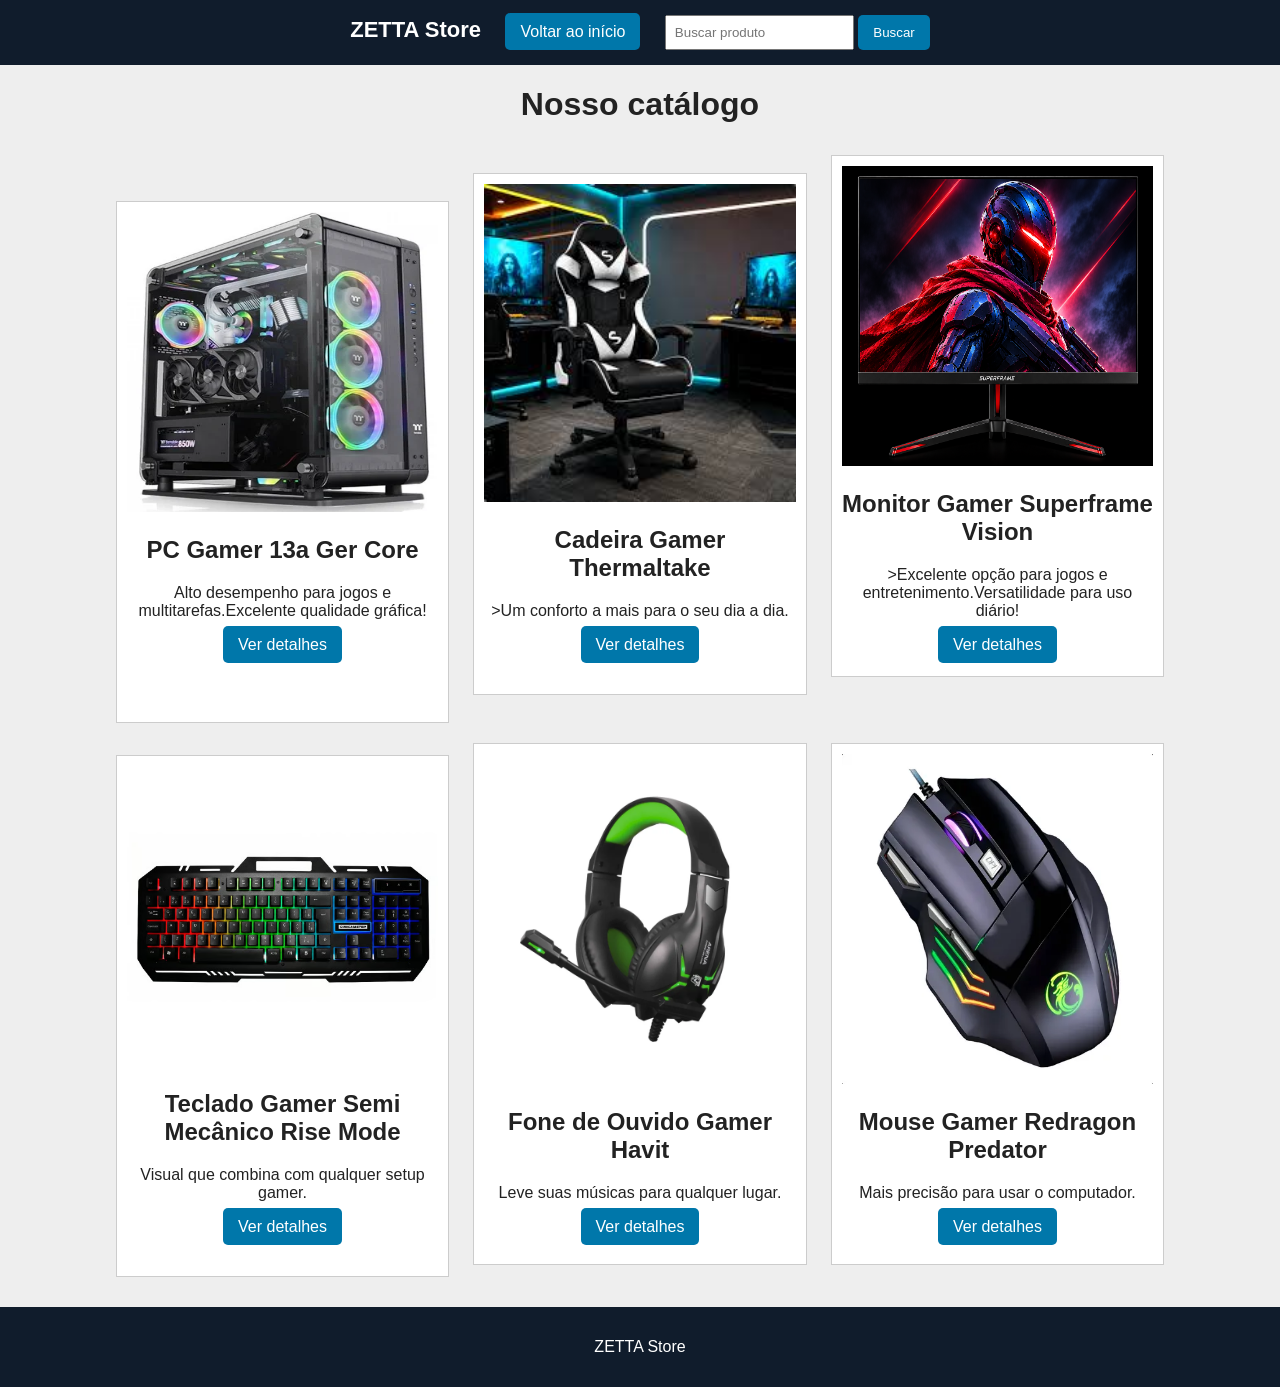
<file: catalogo.html>
<!DOCTYPE html>
<html lang="pt-br">
<head>
    <meta charset="UTF-8">
    <title>Catálogo - ZETTA Store</title>
    <link rel="stylesheet" href="css/estilo.css">
</head>
<body>
    <header class="barra-navegacao">
        <a class="nome-loja" href="index.html">ZETTA Store</a>
        <a class="botao-voltar" href="index.html">Voltar ao início</a>
        <form class="busca" action="#" method="get">
            <input type="search" placeholder="Buscar produto">
            <button type="submit">Buscar</button>
        </form>
    </header>
    <main class="container">
        <h1 class="titulo-pagina">Nosso catálogo</h1>
        <section class="grade-produtos">
        <div class="card-produto" style="height: 500px;">
            <img src="shopping.webp" alt="PC gamer" style="height: 300px;">
            <h2>PC Gamer 13a Ger Core</h2>
            <p>Alto desempenho para jogos e multitarefas.Excelente qualidade gráfica!</p>
            <a class="botao" href="detalhes-1.html">Ver detalhes</a>
        </div>
        <div class="card-produto" style="height: 500px;" >
            <img src="images.jfif" alt="cadeira Gamer" style="height: 318px;">
            <h2>Cadeira Gamer Thermaltake </h2>
            <p>>Um conforto a mais para o seu dia a dia.</p>
            <a class="botao" href="detalhes-2.html">Ver detalhes</a>
        </div>
        <div class="card-produto" style="height: 500px;">
            <img src="Monitor gamer com arte cyberpunk em vermelho e preto.png" alt="monitor gamer" style="height: 300px;">
            <h2>Monitor Gamer Superframe Vision </h2>
            <p>>Excelente opção para jogos e entretenimento.Versatilidade para uso diário!</p>
            <a class="botao" href="detalhes-3.html">Ver detalhes</a>
        </div>
        <div class="card-produto" alt="teclado gamer semi Mecânico rise mode" style="height: 500px;">
            <img src="file.avif" alt="teclado gamer semi Mecânico rise mode" style="height: 300px;">
            <h2>Teclado Gamer Semi Mecânico Rise Mode</h2>
            <p>Visual que combina com qualquer setup gamer.</p>
            <a class="botao" href="detalhes-4.html">Ver detalhes</a>
        </div>
        <div class="card-produto" style="height: 500px;">
            <img src="headset-gamer-arena-com-microfone-preto-e-verde-hgar-elg-1 - Copia.webp" alt="fone " style="height: 330px;">
            <h2>Fone de Ouvido Gamer Havit</h2>
            <p>Leve suas músicas para qualquer lugar.</p>
            <a class="botao" href="detalhes-5.html">Ver detalhes</a>
        </div>
        <div class="card-produto" style="height: 500px;">
            <img src="D_NQ_NP_926318-MLB93963743229_102025-O (1).webp" alt="Mouse Gamer" style="height: 330px;">
            <h2>Mouse Gamer Redragon Predator </h2>
            <p>Mais precisão para usar o computador.</p>
            <a class="botao" href="detalhes-6.html">Ver detalhes</a>
        </div>
        </section>
    </main>
    <footer class="rodape"><p>ZETTA Store</p></footer>
</body>
</html>
</file>
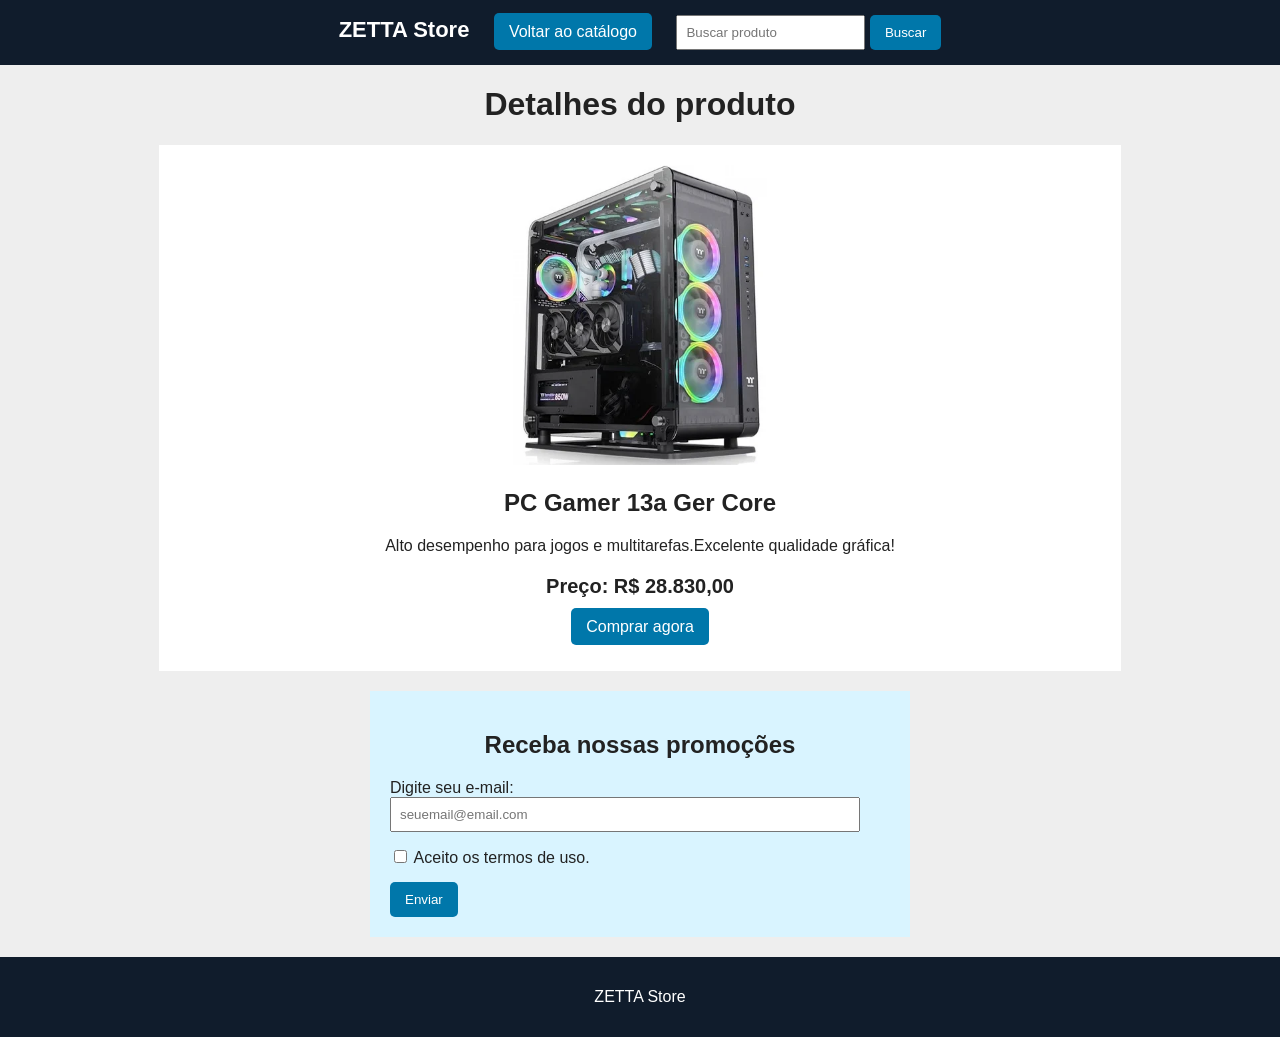
<file: detalhes-1.html>
<!DOCTYPE html>
<html lang="pt-br">
<head>
    <meta charset="UTF-8">
    <title>PC Gamer 13a Ger Core - ZETTA Store</title>
    <link rel="stylesheet" href="css/estilo.css">
</head>
<body>
    <header class="barra-navegacao">
        <a class="nome-loja" href="index.html">ZETTA Store</a>
        <a class="botao-voltar" href="catalogo.html">Voltar ao catálogo</a>
        <form class="busca" action="#" method="get">
            <input type="search" placeholder="Buscar produto">
            <button type="submit">Buscar</button>
        </form>
    </header>
    <main class="container">
        <h1 class="titulo-pagina">Detalhes do produto</h1>

        <section class="produto-detalhe">
            <img class="https://www.distribuidoradecftv.com.br/distribuidor-de-informatica/headset-gamer-ej-903-com-iluminacao-led-para-pc-ps3-ps4-e-xbox-p" src="shopping.webp" alt="Fone Bluetooth" style="height: 300px;">
            <div class="informacoes-produto">
                <h2>PC Gamer 13a Ger Core </h2>
                <p>Alto desempenho para jogos e multitarefas.Excelente qualidade gráfica!</p>
                <p class="preco">Preço: R$ 28.830,00</p>
                <a class="botao botao-comprar" href="#">Comprar agora</a>
            </div>
        </section>

        <section class="formulario-promocoes">
            <h2>Receba nossas promoções</h2>
            <form action="#mensagem" method="get">
                <label for="email">Digite seu e-mail:</label><br>
                <input type="email" id="email" name="email" placeholder="seuemail@email.com" required>

                <label class="termos">
                    <input type="checkbox" required>
                    Aceito os termos de uso.
                </label>

                <button type="submit">Enviar</button>
            </form>
            <p id="mensagem" class="mensagem-sucesso">E-mail cadastrado com sucesso!</p>
        </section>
    </main>
    <footer class="rodape"><p>ZETTA Store</p></footer>
</body>
</html>
</file>
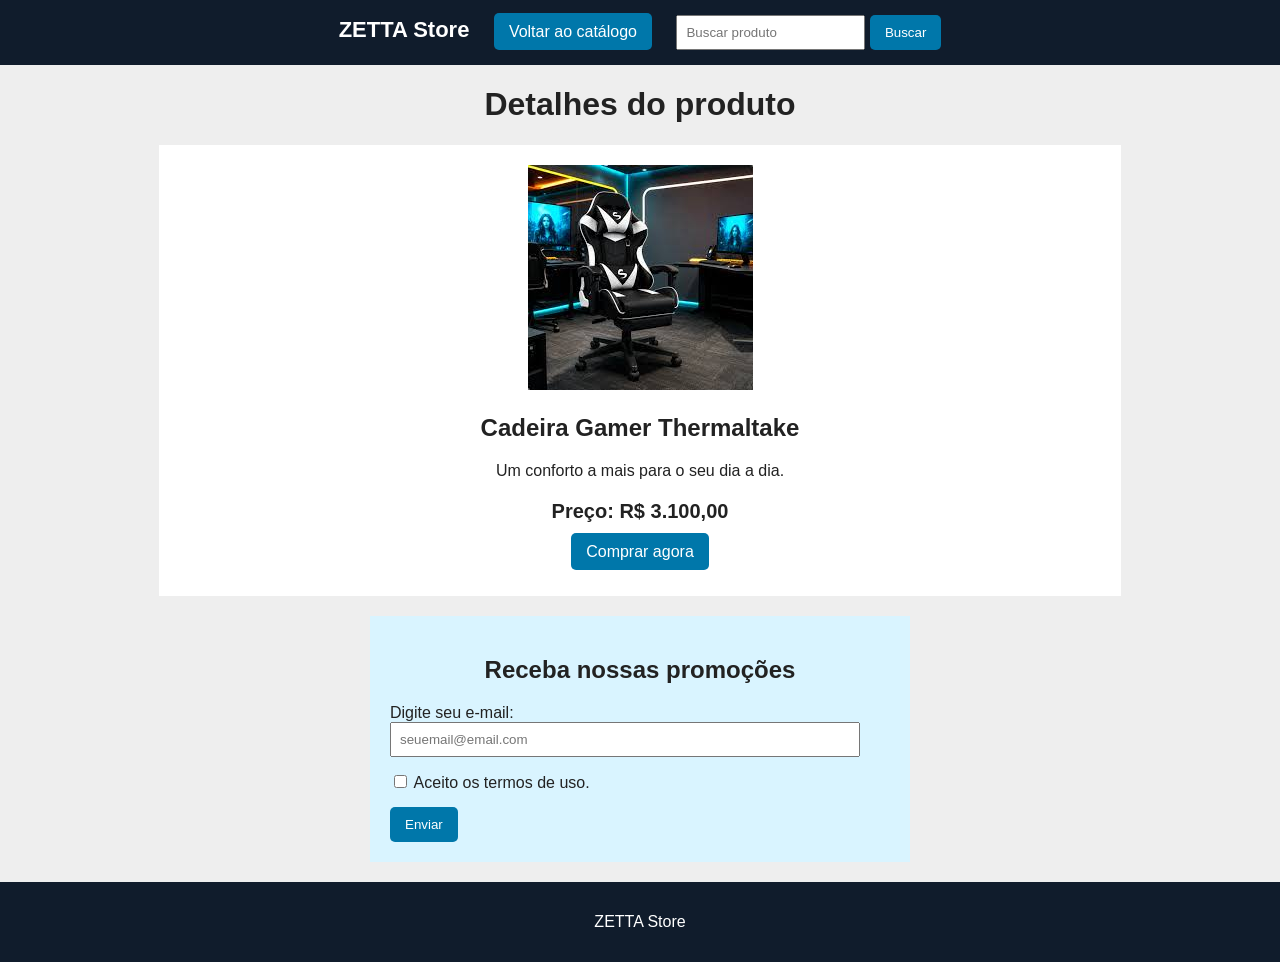
<file: detalhes-2.html>
<!DOCTYPE html>
<html lang="pt-br">
<head>
    <meta charset="UTF-8">
    <title>Cadeira Gamer Thermaltake - ZETTA Store</title>
    <link rel="stylesheet" href="css/estilo.css">
</head>
<body>
    <header class="barra-navegacao">
        <a class="nome-loja" href="index.html">ZETTA Store</a>
        <a class="botao-voltar" href="catalogo.html">Voltar ao catálogo</a>
        <form class="busca" action="#" method="get">
            <input type="search" placeholder="Buscar produto">
            <button type="submit">Buscar</button>
        </form>
    </header>
    <main class="container">
        <h1 class="titulo-pagina">Detalhes do produto</h1>

        <section class="produto-detalhe">
            <img class="images.jfif" src="images.jfif" alt="images.jfif">
            <div class="informacoes-produto">
                <h2>Cadeira Gamer Thermaltake </h2>
                <p>Um conforto a mais para o seu dia a dia.</p>
                <p class="preco">Preço: R$ 3.100,00</p>
                <a class="botao botao-comprar" href="#">Comprar agora</a>
            </div>
        </section>

        <section class="formulario-promocoes">
            <h2>Receba nossas promoções</h2>
            <form action="#mensagem" method="get">
                <label for="email">Digite seu e-mail:</label><br>
                <input type="email" id="email" name="email" placeholder="seuemail@email.com" required>

                <label class="termos">
                    <input type="checkbox" required>
                    Aceito os termos de uso.
                </label>

                <button type="submit">Enviar</button>
            </form>
            <p id="mensagem" class="mensagem-sucesso">E-mail cadastrado com sucesso!</p>
        </section>
    </main>
    <footer class="rodape"><p>ZETTA Store</p></footer>
</body>
</html>
</file>
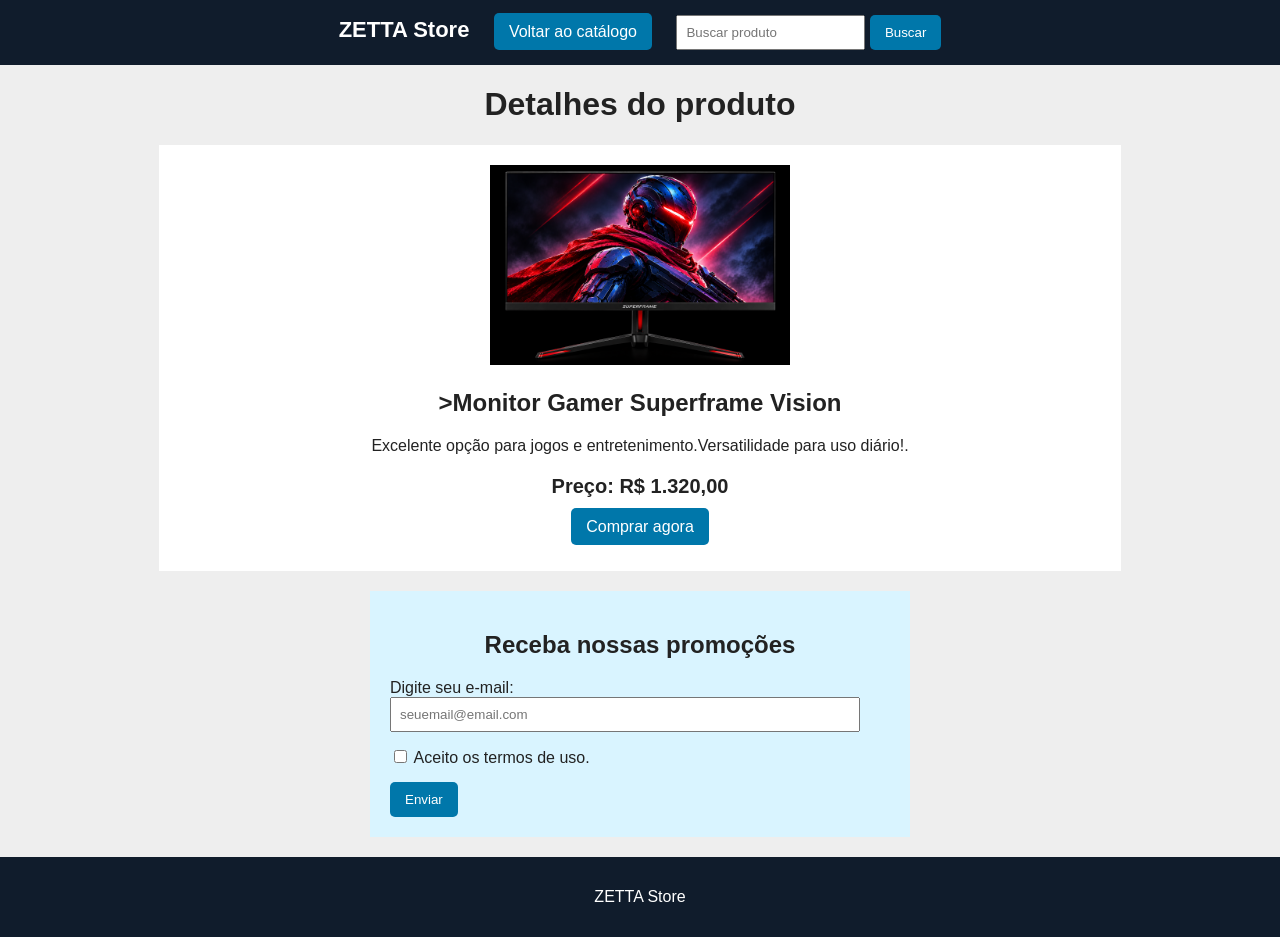
<file: detalhes-3.html>
<!DOCTYPE html>
<html lang="pt-br">
<head>
    <meta charset="UTF-8">
    <title>Monitor Gamer Superframe Vision  -  ZETTA Store</title>
    <link rel="stylesheet" href="css/estilo.css">
</head>
<body>
    <header class="barra-navegacao">
        <a class="nome-loja" href="index.html"> ZETTA Store</a>
        <a class="botao-voltar" href="catalogo.html">Voltar ao catálogo</a>
        <form class="busca" action="#" method="get">
            <input type="search" placeholder="Buscar produto">
            <button type="submit">Buscar</button>
        </form>
    </header>
    <main class="container">
        <h1 class="titulo-pagina">Detalhes do produto</h1>

        <section class="produto-detalhe">
            <img class="Monitor gamer com arte cyberpunk em vermelho e preto.png" src="Monitor gamer com arte cyberpunk em vermelho e preto.png" alt="Monitor gamer com arte cyberpunk em vermelho e preto.png" height="200px">
            <div class="informacoes-produto">
                <h2>>Monitor Gamer Superframe Vision  </h2>
                <p>Excelente opção para jogos e entretenimento.Versatilidade para uso diário!.</p>
                <p class="preco">Preço: R$ 1.320,00</p>
                <a class="botao botao-comprar" href="#">Comprar agora</a>
            </div>
        </section>

        <section class="formulario-promocoes">
            <h2>Receba nossas promoções</h2>
            <form action="#mensagem" method="get">
                <label for="email">Digite seu e-mail:</label><br>
                <input type="email" id="email" name="email" placeholder="seuemail@email.com" required>

                <label class="termos">
                    <input type="checkbox" required>
                    Aceito os termos de uso.
                </label>

                <button type="submit">Enviar</button>
            </form>
            <p id="mensagem" class="mensagem-sucesso">E-mail cadastrado com sucesso!</p>
        </section>
    </main>
    <footer class="rodape"><p> ZETTA Store</p></footer>
</body>
</html>
</file>
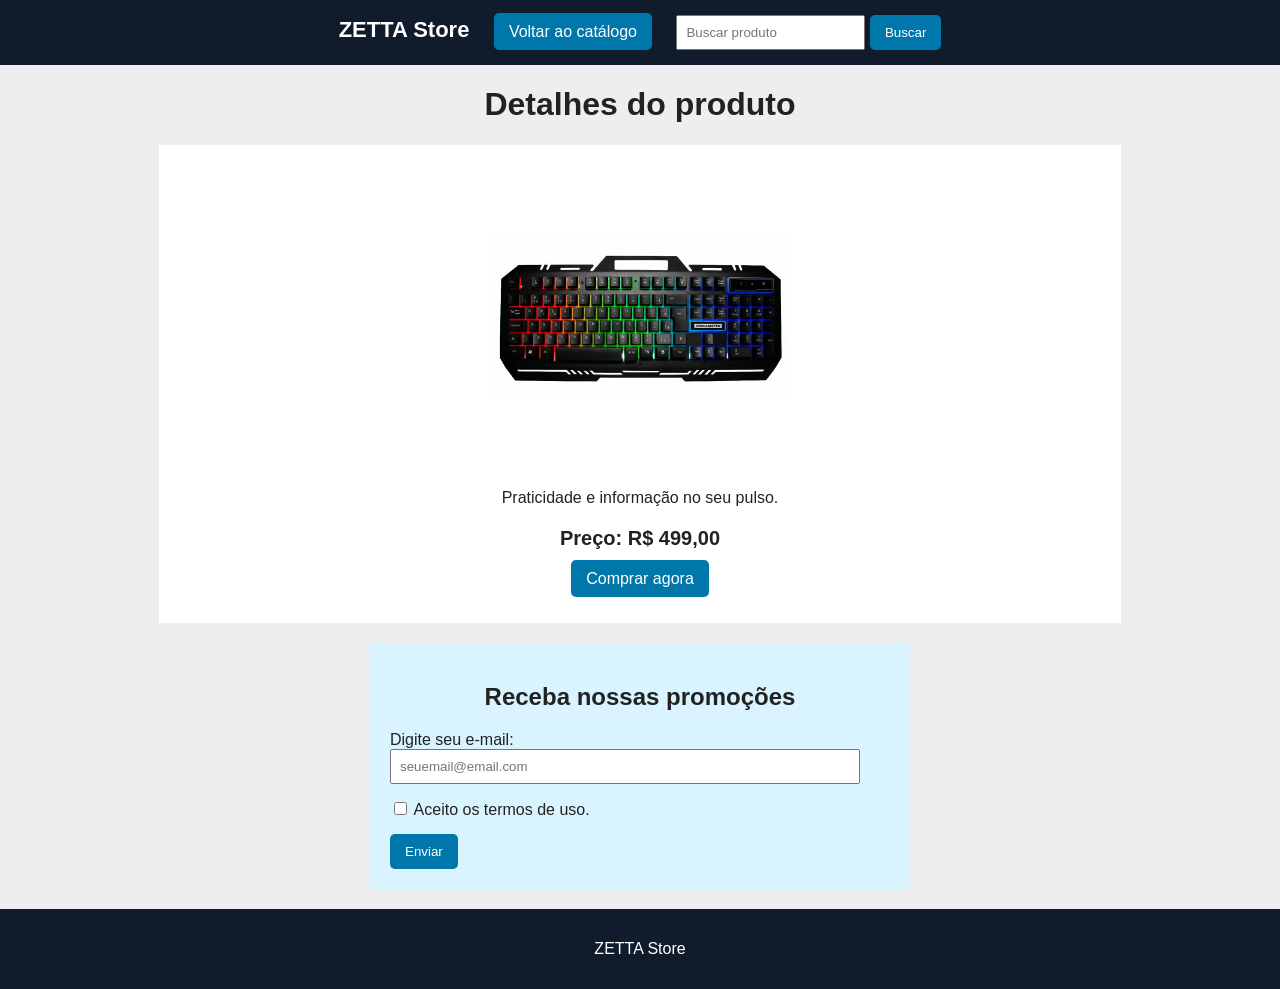
<file: detalhes-4.html>
<!DOCTYPE html>
<html lang="pt-br">
<head>
    <meta charset="UTF-8">
    <title>Relógio Digital -  ZETTA Store</title>
    <link rel="stylesheet" href="css/estilo.css">
</head>
<body>
    <header class="barra-navegacao">
        <a class="nome-loja" href="index.html"> ZETTA Store</a>
        <a class="botao-voltar" href="catalogo.html">Voltar ao catálogo</a>
        <form class="busca" action="#" method="get">
            <input type="search" placeholder="Buscar produto">
            <button type="submit">Buscar</button>
        </form>
    </header>
    <main class="container">
        <h1 class="titulo-pagina">Detalhes do produto</h1>

        <section class="produto-detalhe">
            <img class="file.avif" src="file.avif" alt="file.avif" style="height: 300px;">
            <div class="informacoes-produto">
                <h2></h2>
                <p>Praticidade e informação no seu pulso.</p>
                <p class="preco">Preço: R$ 499,00</p>
                <a class="botao botao-comprar" href="#">Comprar agora</a>
            </div>
        </section>

        <section class="formulario-promocoes">
            <h2>Receba nossas promoções</h2>
            <form action="#mensagem" method="get">
                <label for="email">Digite seu e-mail:</label><br>
                <input type="email" id="email" name="email" placeholder="seuemail@email.com" required>

                <label class="termos">
                    <input type="checkbox" required>
                    Aceito os termos de uso.
                </label>

                <button type="submit">Enviar</button>
            </form>
            <p id="mensagem" class="mensagem-sucesso">E-mail cadastrado com sucesso!</p>
        </section>
    </main>
    <footer class="rodape"><p> ZETTA Store</p></footer>
</body>
</html>
</file>
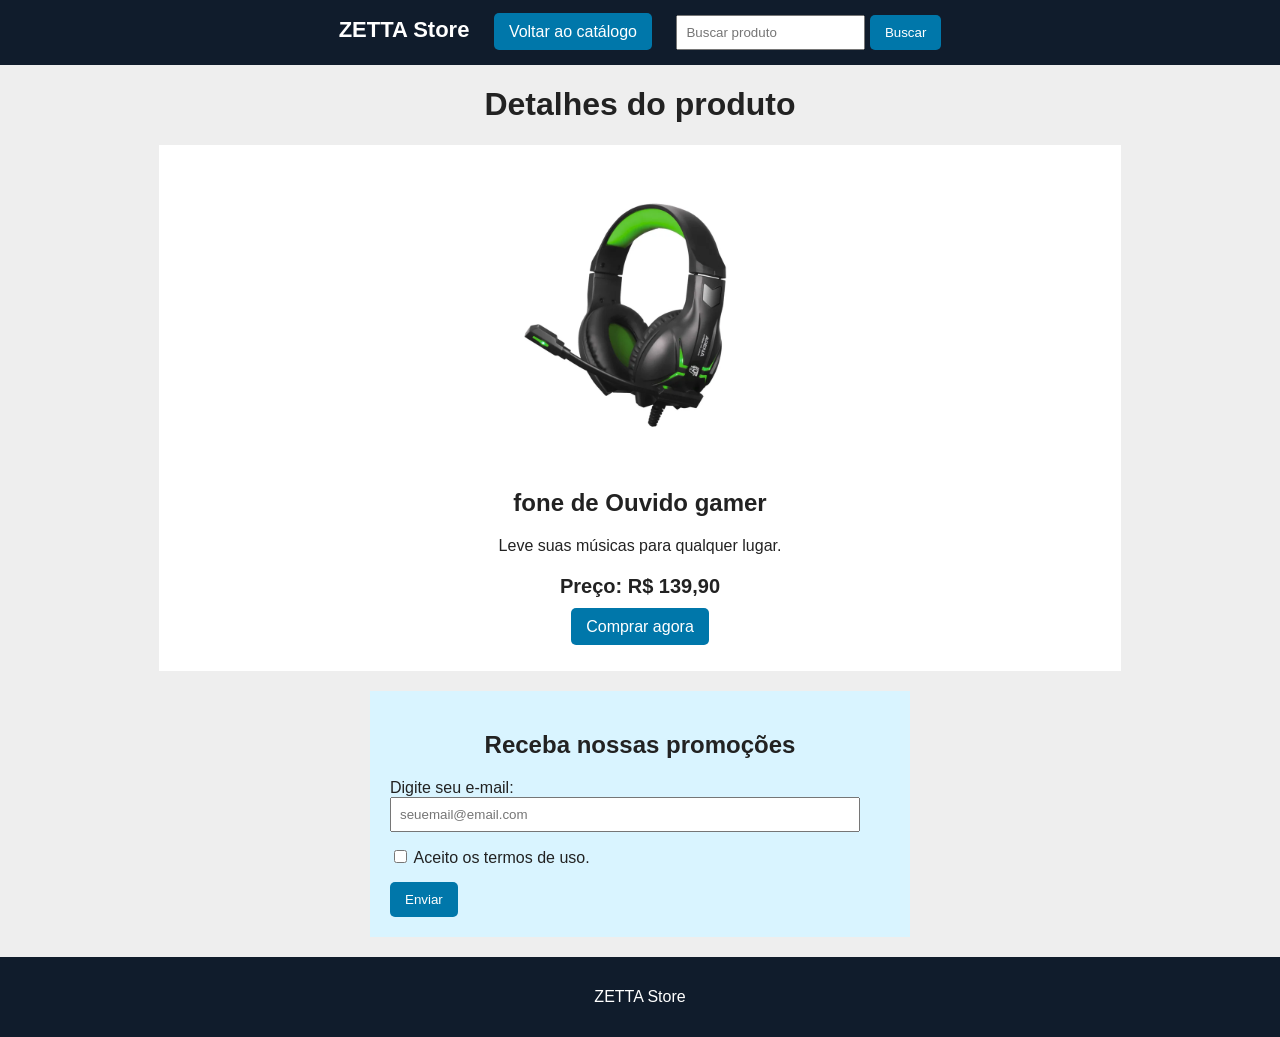
<file: detalhes-5.html>
<!DOCTYPE html>
<html lang="pt-br">
<head>
    <meta charset="UTF-8">
    <title>Caixa de Som -  ZETTA Store</title>
    <link rel="stylesheet" href="css/estilo.css">
</head>
<body>
    <header class="barra-navegacao">
        <a class="nome-loja" href="index.html"> ZETTA Store</a>
        <a class="botao-voltar" href="catalogo.html">Voltar ao catálogo</a>
        <form class="busca" action="#" method="get">
            <input type="search" placeholder="Buscar produto">
            <button type="submit">Buscar</button>
        </form>
    </header>
    <main class="container">
        <h1 class="titulo-pagina">Detalhes do produto</h1>

        <section class="produto-detalhe">
            <img class="headset-gamer-arena-com-microfone-preto-e-verde-hgar-elg-1 - Copia.webp" src="headset-gamer-arena-com-microfone-preto-e-verde-hgar-elg-1 - Copia.webp" alt="fone de Ouvido gamer" style="height: 300px;">
            <div class="informacoes-produto">
                <h2>fone de Ouvido gamer</h2>
                <p>Leve suas músicas para qualquer lugar.</p>
                <p class="preco">Preço: R$ 139,90</p>
                <a class="botao botao-comprar" href="#">Comprar agora</a>
            </div>
        </section>

        <section class="formulario-promocoes">
            <h2>Receba nossas promoções</h2>
            <form action="#mensagem" method="get">
                <label for="email">Digite seu e-mail:</label><br>
                <input type="email" id="email" name="email" placeholder="seuemail@email.com" required>

                <label class="termos">
                    <input type="checkbox" required>
                    Aceito os termos de uso.
                </label>

                <button type="submit">Enviar</button>
            </form>
            <p id="mensagem" class="mensagem-sucesso">E-mail cadastrado com sucesso!</p>
        </section>
    </main>
    <footer class="rodape"><p> ZETTA Store</p></footer>
</body>
</html>
</file>
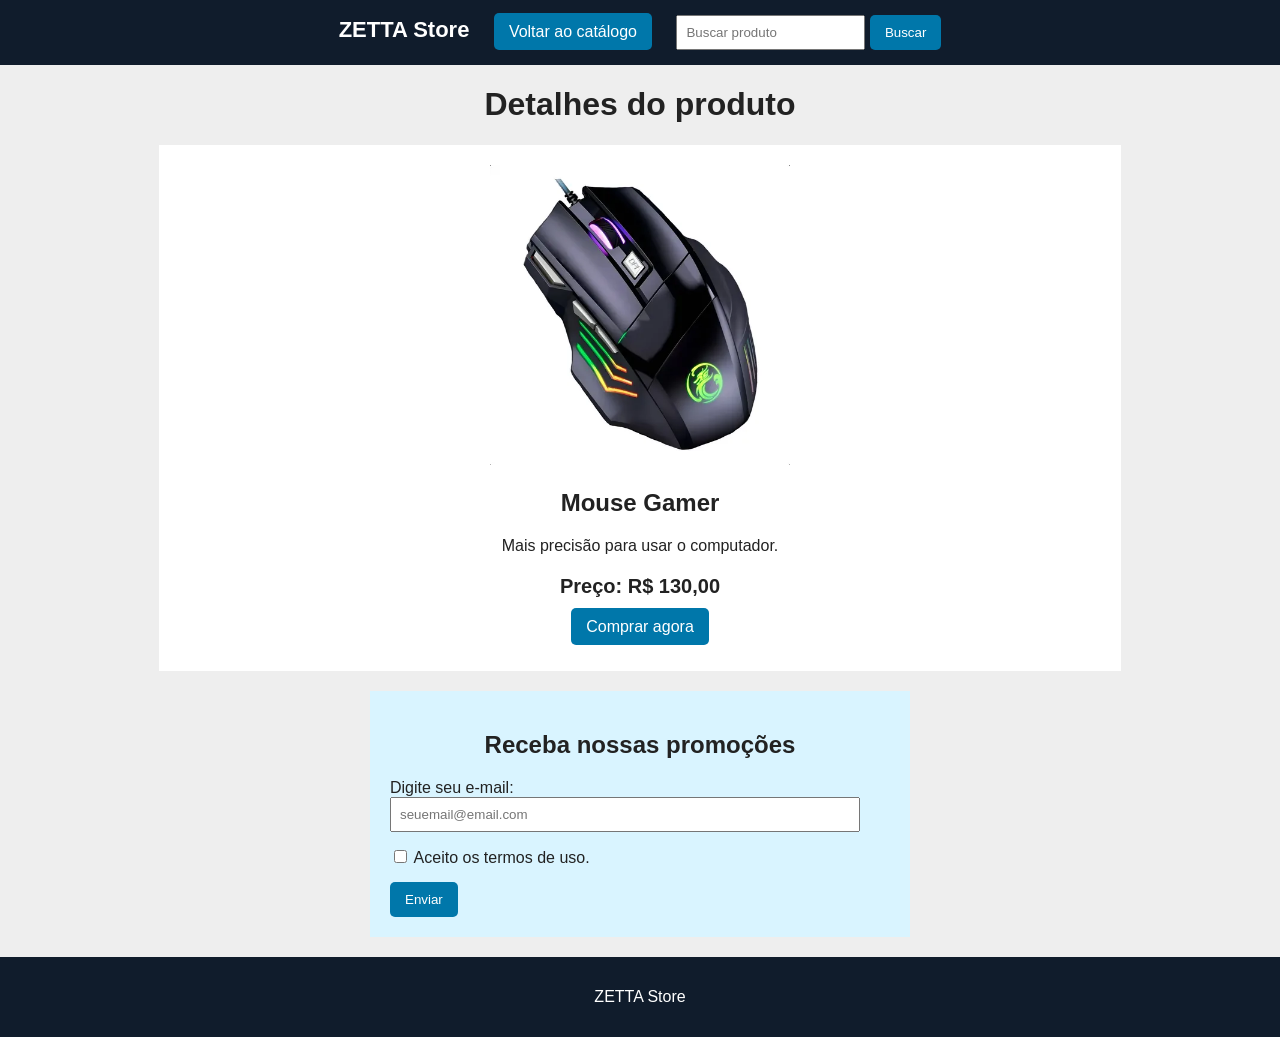
<file: detalhes-6.html>
<!DOCTYPE html>
<html lang="pt-br">
<head>
    <meta charset="UTF-8">
    <title>Mouse Gamer -  ZETTA Store</title>
    <link rel="stylesheet" href="css/estilo.css">
</head>
<body>
    <header class="barra-navegacao">
        <a class="nome-loja" href="index.html"> ZETTA Store</a>
        <a class="botao-voltar" href="catalogo.html">Voltar ao catálogo</a>
        <form class="busca" action="#" method="get">
            <input type="search" placeholder="Buscar produto">
            <button type="submit">Buscar</button>
        </form>
    </header>
    <main class="container">
        <h1 class="titulo-pagina">Detalhes do produto</h1>

        <section class="produto-detalhe">
            <img class="D_NQ_NP_926318-MLB93963743229_102025-O (1).webp" src="D_NQ_NP_926318-MLB93963743229_102025-O (1).webp" alt="Mouse Gamer" style="height: 300px;">
            <div class="informacoes-produto">
                <h2>Mouse Gamer</h2>
                <p>Mais precisão para usar o computador.</p>
                <p class="preco">Preço: R$ 130,00</p>
                <a class="botao botao-comprar" href="#">Comprar agora</a>
            </div>
        </section>

        <section class="formulario-promocoes">
            <h2>Receba nossas promoções</h2>
            <form action="#mensagem" method="get">
                <label for="email">Digite seu e-mail:</label><br>
                <input type="email" id="email" name="email" placeholder="seuemail@email.com" required>

                <label class="termos">
                    <input type="checkbox" required>
                    Aceito os termos de uso.
                </label>

                <button type="submit">Enviar</button>
            </form>
            <p id="mensagem" class="mensagem-sucesso">E-mail cadastrado com sucesso!</p>
        </section>
    </main>
    <footer class="rodape"><p> ZETTA Store</p></footer>
</body>
</html>
</file>
<file: css/estilo.css>
/* PIXEL TECH - CSS básico */
body {
    margin: 0;
    font-family: Arial, sans-serif;
    background-color: #eeeeee;
    color: #222222;
}

.pagina-inicial {
    background-image: url("../imagens/fundo.jpg");
    background-repeat: no-repeat;
    background-size: cover;
    background-position: center;
}

.cabecalho-inicial {
    background-color: #101c2c;
    color: white;
    padding: 20px;
    text-align: left;
}

.logo {
    color: white;
    font-family: Arial, sans-serif;
    font-size: 32px;
    font-weight: bold;
    text-decoration: none;
    text-transform: uppercase;
}

.logo span {
    text-shadow: 2px 2px 3px black;
}

.logo .primeira-letra {
    color: #00bfff;
}

.chamada {
    width: 500px;
    margin: 100px auto;
    padding: 25px;
    background-color: #d9f4ff;
    text-align: center;
    border-radius: 15px;
}

.botao-catalogo, .botao, .botao-voltar, button {
    background-color: #0077aa;
    color: white;
    padding: 10px 15px;
    border: none;
    border-radius: 5px;
    text-decoration: none;
    cursor: pointer;
}

.barra-navegacao {
    background-color: #101c2c;
    padding: 15px;
    text-align: center;
}

.nome-loja {
    color: white;
    font-size: 22px;
    font-weight: bold;
    margin-right: 20px;
    text-decoration: none;
}

.busca {
    display: inline;
    margin-left: 20px;
}

input {
    padding: 8px;
}

.container {
    width: 90%;
    margin: 20px auto;
}

.titulo-pagina {
    text-align: center;
}

.grade-produtos {
    text-align: center;
}

.card-produto {
    display: inline-block;
    width: 27%;
    margin: 10px;
    padding: 10px;
    background-color: white;
    border: 1px solid #cccccc;
    text-align: center;
}

.card-produto img {
    width: 100%;
    height: 160px;
}

.produto-detalhe {
    width: 80%;
    margin: 20px auto;
    padding: 20px;
    background-color: white;
    text-align: center;
}

.imagem-detalhe {
    width: 300px;
    height: 250px;
    transition: 0.5s;
}

.imagem-detalhe:hover {
    width: 330px;
    height: 275px;
}

.informacoes-produto {
    margin: 15px;
}

.preco {
    font-size: 20px;
    font-weight: bold;
}

.botao-comprar {
    animation: piscar 1s infinite;
}

@keyframes piscar {
    0% { background-color: #0077aa; }
    50% { background-color: #00bfff; }
    100% { background-color: #0077aa; }
}

.formulario-promocoes {
    width: 500px;
    margin: 20px auto;
    padding: 20px;
    background-color: #d9f4ff;
    text-align: center;
}

.formulario-promocoes form {
    text-align: left;
}

.formulario-promocoes input[type="email"] {
    width: 90%;
}

.termos {
    display: block;
    margin: 15px 0;
}

.mensagem-sucesso {
    display: none;
    color: green;
    font-weight: bold;
}

.mensagem-sucesso:target {
    display: block;
}

.rodape {
    background-color: #101c2c;
    color: white;
    padding: 15px;
    text-align: center;
}
</file>
